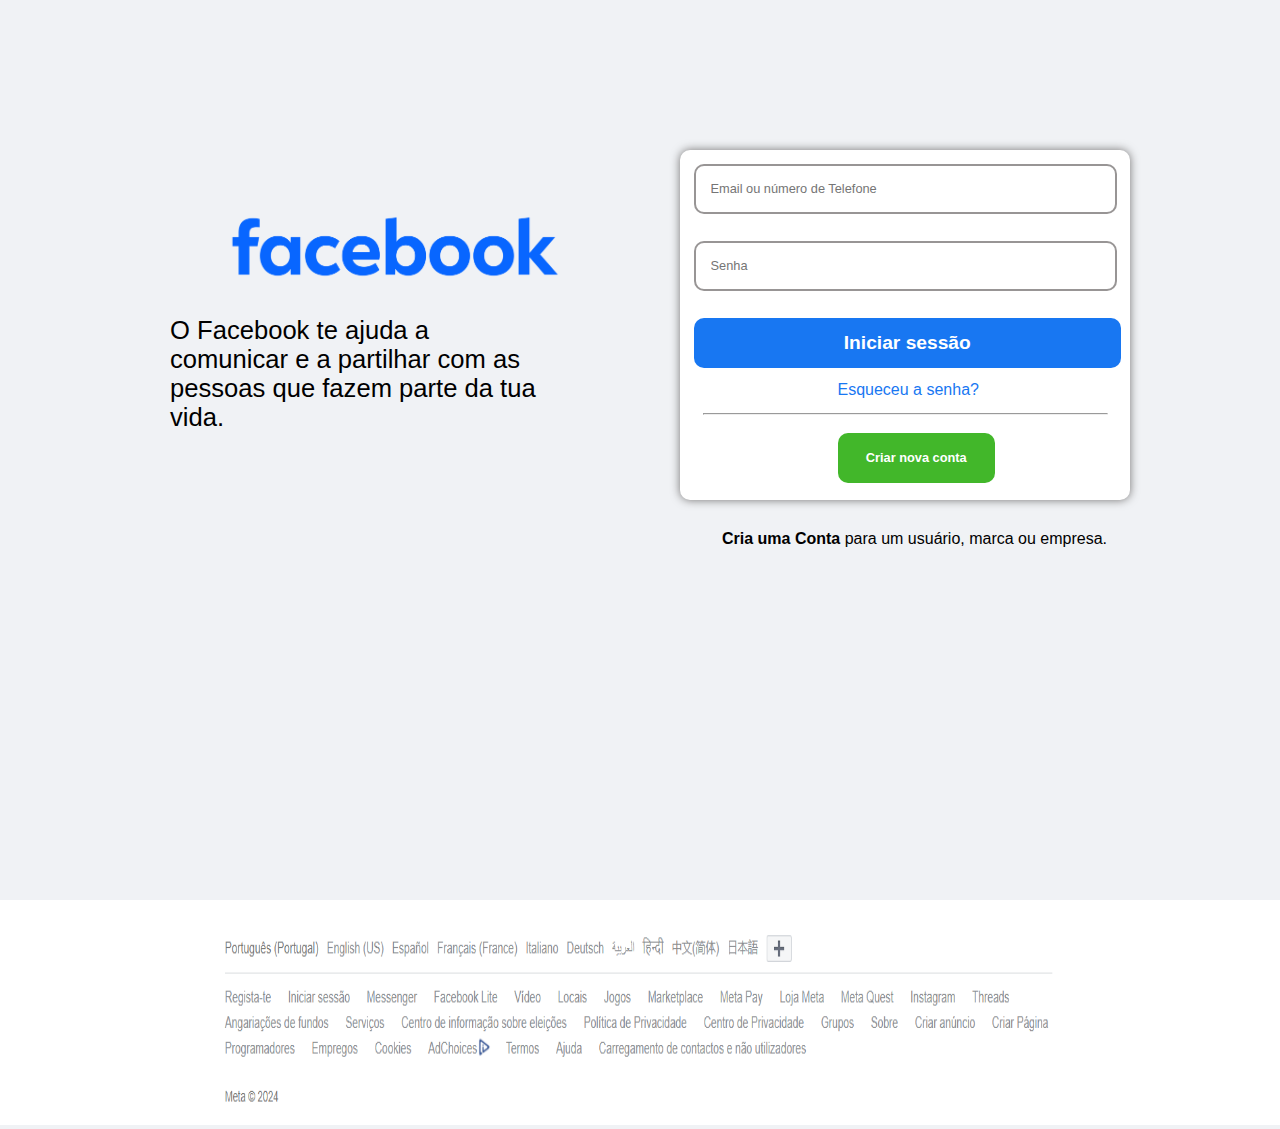
<file: FacebookLoginClone/index.html>
<!DOCTYPE html>
<html lang="pt-br">

<head>
    <meta charset="UTF-8">
    <meta name="viewport" content="width=device-width, initial-scale=1.0">
    <link rel="stylesheet" type="text/css" href="./css/style.css">
    <script type="text/javascript" src="javascript/script.js"></script>
    <link rel="icon" href="img/facebook_icon.ico" />
    <title>Facebook - Inicie uma sessão ou registre-se</title>
</head>

<body>
    <div id="conteiner">
        <div class="subConteiner">
            <img src="./img/logo.png" id="logo" alt="Facebook Logo" title="Bem-Vindo ao Facebook!" />
            <p id="subtitulo">O Facebook te ajuda a comunicar e a partilhar com as pessoas que fazem parte da tua vida.
            </p>
        </div>
        <div class="subConteiner">
            <div id="formulario">
                <form>
                    <input type="text" name="usuario" placeholder="Email ou número de Telefone" />
                    <input type="password" name="senha" placeholder="Senha" />
                    <button id="iniciar" onclick="btnIniciar()">Iniciar sessão</button>
                    <a href="#" id="esqSenha" onclick="btnEsqueceuSenha()">Esqueceu a senha?</a>
                    </br>
                    <hr>
                    </br>
                    <button id="cadastrar" onclick="btnCadastrar()">Criar nova conta</button>
                    <br></br>
                </form>
            </div>
            <p id="rdpConta"><a href="#" id="crConta" onclick="btnCadastrar()">Cria uma Conta</a> para um usuário, marca
                ou empresa.</p>
        </div>
    </div>
    <div id="rodapePagina">
        <img src="./img/rodapeFacebook.png" alt="Rodapé da Página" title="Rodapé" />
    </div>
</body>

</html>
</file>
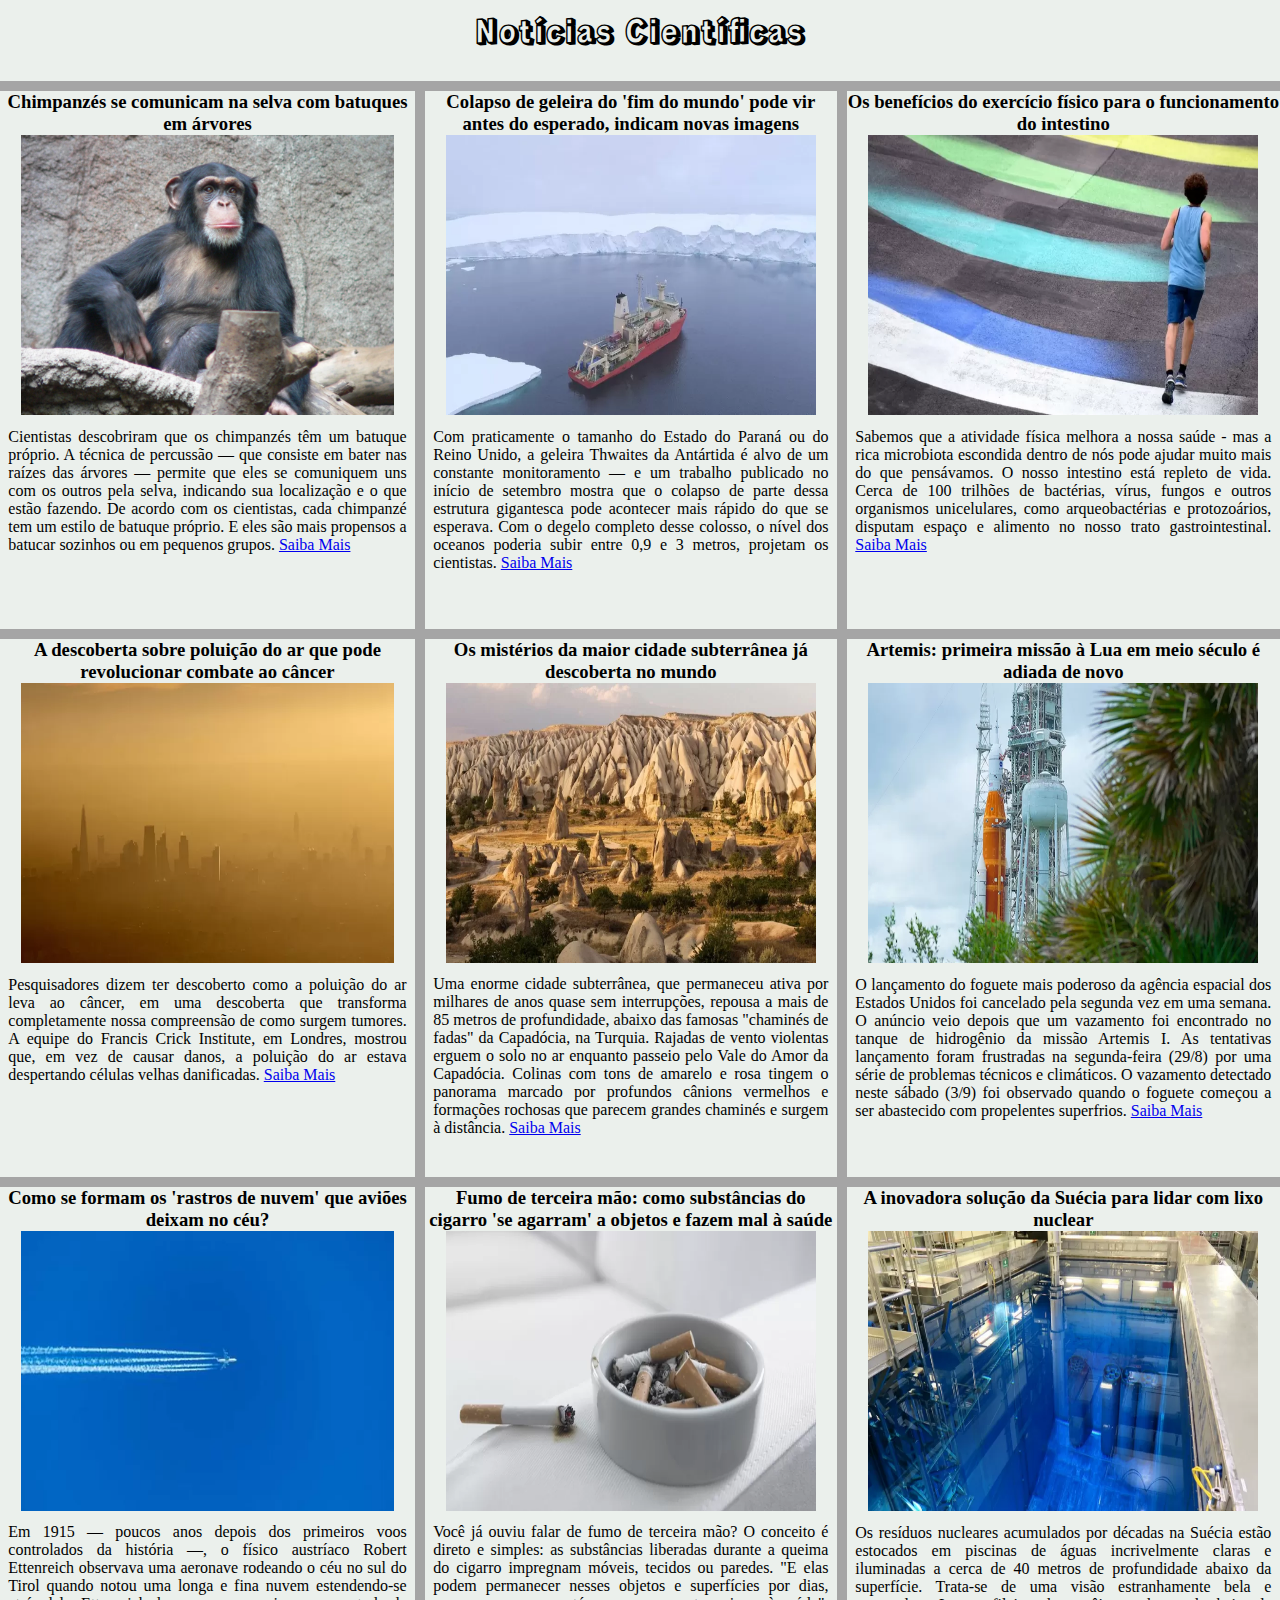
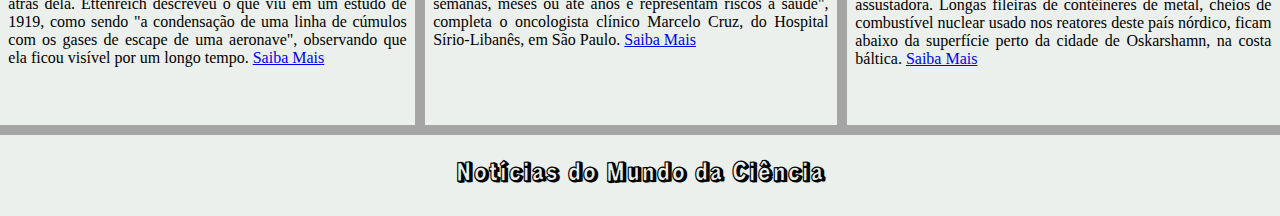
<file: PagNoticiasCientificas/index.html>
<!DOCTYPE html>
<html lang="pt-br">
<head>
    <meta charset="UTF-8">
    <meta name="viewport" content="width=device-width, initial-scale=1.0">
    <meta http-equiv="X-UA-Compatible" content="ie=edge">
    <link rel = "stylesheet" href = "css/style.css">
    <title>Notícias Científicas</title>
</head>
<body>
    <div class="container-box">
        <div class="box header">                
            <header><center><h1>Notícias Científicas</h1></center></header>
        </div>

        <div class="box a">
            <article>
                <center><h3>Chimpanzés se comunicam na selva com batuques em árvores</h3></center>
                <center><img class = "imagens" src="img/chimpanze.jpg" /></center>
                <p>
                    Cientistas descobriram que os chimpanzés têm um batuque próprio. A técnica de percussão — que consiste em bater nas raízes das árvores — permite que eles se comuniquem uns com os outros pela selva, indicando sua localização e o que estão fazendo.
                    De acordo com os cientistas, cada chimpanzé tem um estilo de batuque próprio. E eles são mais propensos a batucar sozinhos ou em pequenos grupos.
                    <a href='https://www.bbc.com/portuguese/curiosidades-62880230' target='_blank'>Saiba Mais</a>
                </p>
            </article>
        </div>
        <div class="box b">
            <article>
                <center><h3>Colapso de geleira do 'fim do mundo' pode vir antes do esperado, indicam novas imagens</h3></center>
                <center><img class = "imagens" src="img/geleira.jpg" /></center>
                <p>
                    Com praticamente o tamanho do Estado do Paraná ou do Reino Unido, a geleira Thwaites da Antártida é alvo de um constante monitoramento — e um trabalho publicado no início de setembro mostra que o colapso de parte dessa estrutura gigantesca pode acontecer mais rápido do que se esperava.
                    Com o degelo completo desse colosso, o nível dos oceanos poderia subir entre 0,9 e 3 metros, projetam os cientistas.
                    <a href='https://www.bbc.com/portuguese/internacional-62834967' target='_blank'>Saiba Mais</a>
                </p>
            </article>
        </div>
        <div class="box c">
            <article>
                <center><h3>Os benefícios do exercício físico para o funcionamento do intestino</h3></center>
                <center><img class = "imagens" src="img/exercicioFisico.jpg" /></center>
                <p>
                    Sabemos que a atividade física melhora a nossa saúde - mas a rica microbiota escondida dentro de nós pode ajudar muito mais do que pensávamos.
                    O nosso intestino está repleto de vida. Cerca de 100 trilhões de bactérias, vírus, fungos e outros organismos unicelulares, como arqueobactérias e protozoários, disputam espaço e alimento no nosso trato gastrointestinal.
                    <a href='https://www.bbc.com/portuguese/geral-62826557' target='_blank'>Saiba Mais</a>
                </p>
            </article>
        </div>
		
		<div class="box d">
            <article>
                <center><h3>A descoberta sobre poluição do ar que pode revolucionar combate ao câncer</h3></center>
                <center><img class = "imagens" src="img/poluicao.jpg" /></center>
                <p>
                    Pesquisadores dizem ter descoberto como a poluição do ar leva ao câncer, em uma descoberta que transforma completamente nossa compreensão de como surgem tumores.
                    A equipe do Francis Crick Institute, em Londres, mostrou que, em vez de causar danos, a poluição do ar estava despertando células velhas danificadas.
                    <a href='https://www.bbc.com/portuguese/internacional-62863047' target='_blank'>Saiba Mais</a>
                </p>
            </article>
        </div>

        <div class="box e">
            <article>
                <center><h3>Os mistérios da maior cidade subterrânea já descoberta no mundo</h3></center>
                <center><img class = "imagens" src="img/cidade.jpg" /></center>
                <p>
                    Uma enorme cidade subterrânea, que permaneceu ativa por milhares de anos quase sem interrupções, repousa a mais de 85 metros de profundidade, abaixo das famosas "chaminés de fadas" da Capadócia, na Turquia.
                    Rajadas de vento violentas erguem o solo no ar enquanto passeio pelo Vale do Amor da Capadócia. Colinas com tons de amarelo e rosa tingem o panorama marcado por profundos cânions vermelhos e formações rochosas que parecem grandes chaminés e surgem à distância.
                    <a href='https://www.bbc.com/portuguese/vert-tra-62799096' target='_blank'>Saiba Mais</a>
                </p>
            </article>
        </div>
        <div class="box f">
            <article>
                <center><h3>Artemis: primeira missão à Lua em meio século é adiada de novo</h3></center>
                <center><img class = "imagens" src="img/foguete.jpg" /></center>
                <p>
                    O lançamento do foguete mais poderoso da agência espacial dos Estados Unidos foi cancelado pela segunda vez em uma semana.
                    O anúncio veio depois que um vazamento foi encontrado no tanque de hidrogênio da missão Artemis I.
                    As tentativas lançamento foram frustradas na segunda-feira (29/8) por uma série de problemas técnicos e climáticos.
                    O vazamento detectado neste sábado (3/9) foi observado quando o foguete começou a ser abastecido com propelentes superfrios.
                    <a href='https://www.bbc.com/portuguese/internacional-62779467' target='_blank'>Saiba Mais</a>
                </p>
            </article>
        </div>
		
		<div class="box g">
            <article>
                <center><h3>Como se formam os 'rastros de nuvem' que aviões deixam no céu?</h3></center>
                <center><img class = "imagens" src="img/jato.jpg" /></center>
                <p>
                    Em 1915 — poucos anos depois dos primeiros voos controlados da história —, o físico austríaco Robert Ettenreich observava uma aeronave rodeando o céu no sul do Tirol quando notou uma longa e fina nuvem estendendo-se atrás dela.
                    Ettenreich descreveu o que viu em um estudo de 1919, como sendo "a condensação de uma linha de cúmulos com os gases de escape de uma aeronave", observando que ela ficou visível por um longo tempo.
                    <a href='https://www.bbc.com/portuguese/vert-fut-62753292' target='_blank'>Saiba Mais</a>
                </p>
            </article>
        </div>

        <div class="box h">
            <article>
                <center><h3>Fumo de terceira mão: como substâncias do cigarro 'se agarram' a objetos e fazem mal à saúde</h3></center>
                <center><img class = "imagens" src="img/cigarro.jpg" /></center>
                <p>
                    Você já ouviu falar de fumo de terceira mão? O conceito é direto e simples: as substâncias liberadas durante a queima do cigarro impregnam móveis, tecidos ou paredes.
                    "E elas podem permanecer nesses objetos e superfícies por dias, semanas, meses ou até anos e representam riscos à saúde", completa o oncologista clínico Marcelo Cruz, do Hospital Sírio-Libanês, em São Paulo.
                    <a href='https://www.bbc.com/portuguese/geral-62717719' target='_blank'>Saiba Mais</a>
                </p>
            </article>
        </div>

        <div class="box i">
            <article>
                <center><h3>A inovadora solução da Suécia para lidar com lixo nuclear</h3></center>
                <center><img class = "imagens" src="img/lixoNuclear.jpg" /></center>
                <p>
                    Os resíduos nucleares acumulados por décadas na Suécia estão estocados em piscinas de águas incrivelmente claras e iluminadas a cerca de 40 metros de profundidade abaixo da superfície.
                    Trata-se de uma visão estranhamente bela e assustadora. Longas fileiras de contêineres de metal, cheios de combustível nuclear usado nos reatores deste país nórdico, ficam abaixo da superfície perto da cidade de Oskarshamn, na costa báltica.
                    <a href='https://www.bbc.com/portuguese/internacional-62751324' target='_blank'>Saiba Mais</a>
                </p>
            </article>
        </div>
		
		<div class="box footer"><footer><br><center><h2>Notícias do Mundo da Ciência</h2></center></footer></footer></div>
    </div>
</body>
</html>
</file>
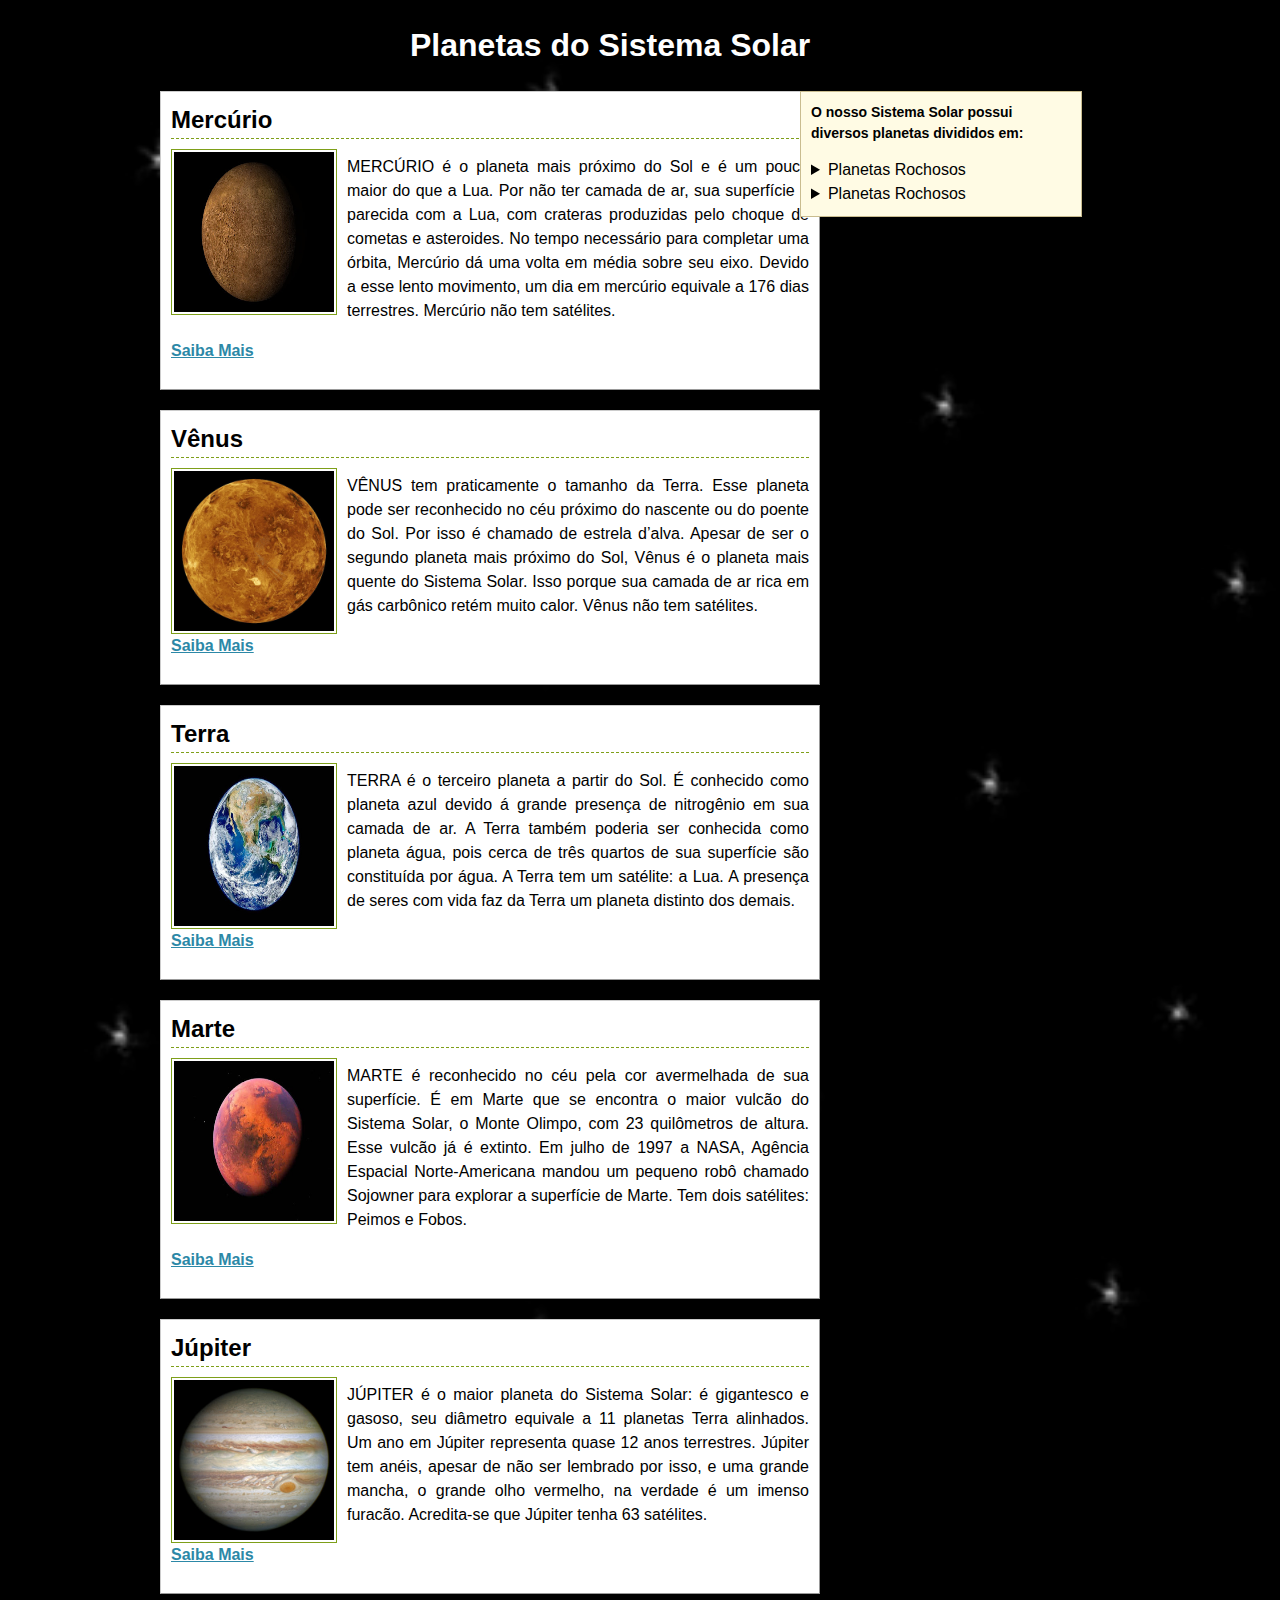
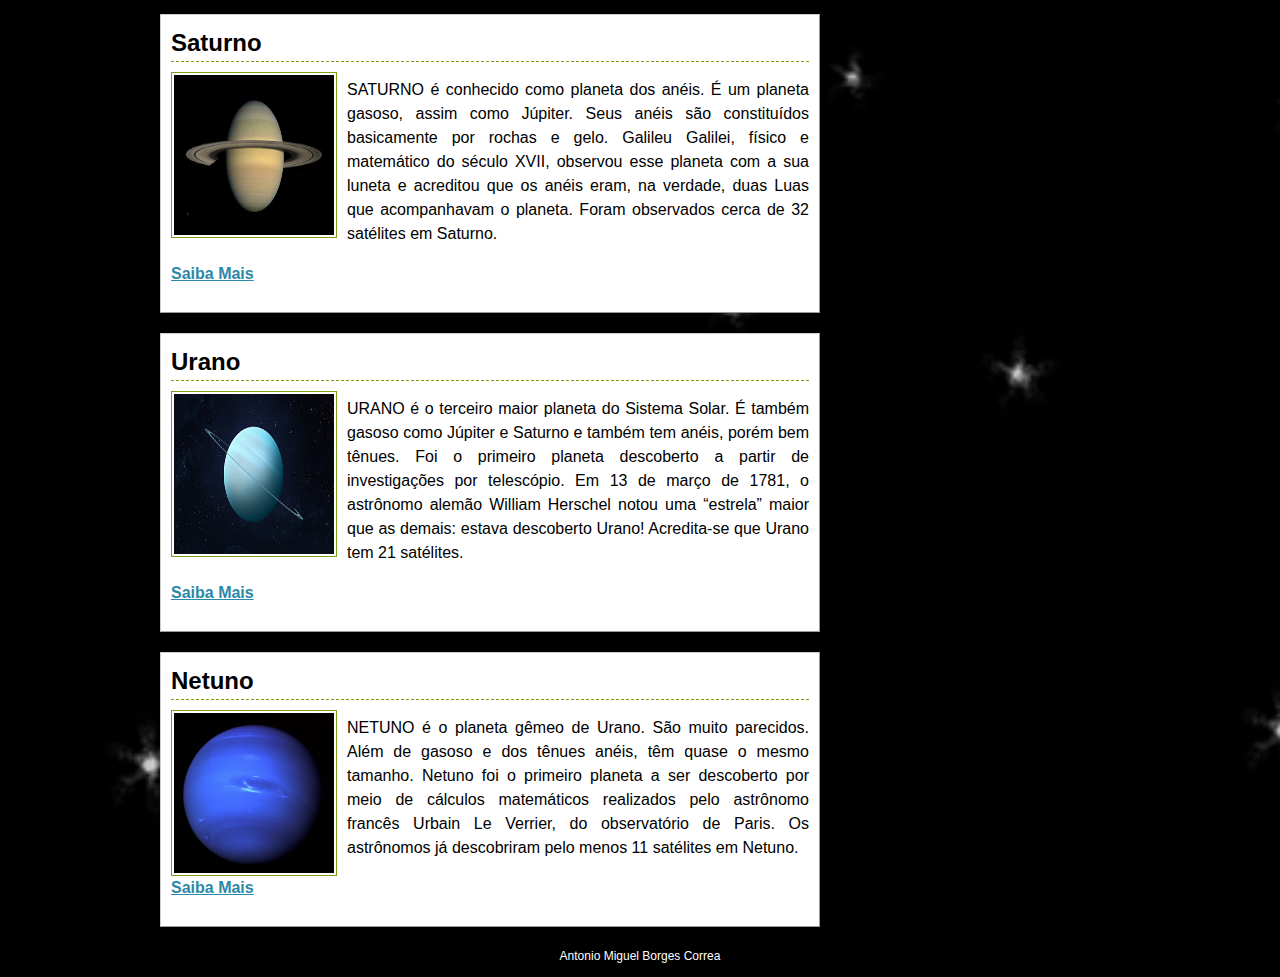
<file: PlanSistemSolar/index.html>
<!DOCTYPE html>
<html lang = 'pt-BR'>
	<head>
		<meta charset="UTF-8">
		<title>Planetas</title>
		<link rel="stylesheet" href="css/style.css">
	</head>

	<body>
		<div class="container">

			<header>
				<h1>Planetas do Sistema Solar</h1>
			</header>

			<section>
				<section id = "mercurio">
					<article>				
						<h2>Mercúrio</h2>
						<img src='img/mercurio.jpg' alt="Planeta Mercúrio">
						<p>
							MERCÚRIO é o planeta mais próximo do Sol e é um pouco maior do que a Lua. 
							Por não ter camada de ar, sua superfície é parecida com a Lua, com crateras 
							produzidas pelo choque de cometas e asteroides. No tempo necessário para completar uma órbita, 
							Mercúrio dá uma volta em média sobre seu eixo. Devido a esse lento movimento, um dia em mercúrio 
							equivale a 176 dias terrestres. Mercúrio não tem satélites.
						</p>
						<p>
							<a href='https://pt.wikipedia.org/wiki/Merc%C3%BArio_(planeta)' target='_blank'>Saiba Mais</a>
						</p>
						<div class='clear'></div>				
					</article>
				</section>

				<section id = "venus">
					<article>
						<h2>Vênus </h2>
						<img src='img/venus.jpg' alt="Planeta Vênus">
						<p>
							VÊNUS tem praticamente o tamanho da Terra. Esse planeta pode 
							ser reconhecido no céu próximo do nascente ou do poente do Sol. 
							Por isso é chamado de estrela d’alva. Apesar de ser o segundo 
							planeta mais próximo do Sol, Vênus é o planeta mais quente do 
							Sistema Solar. Isso porque sua camada de ar rica em gás carbônico 
							retém muito calor. Vênus não tem satélites.
						</p>
						<p>
							<a href='https://pt.wikipedia.org/wiki/V%C3%A9nus_(planeta)' target='_blank'>Saiba Mais</a>
						</p>
						<div class='clear'></div>
					</article>
				</section>
				
				<section id = "terra">
					<article>
						<h2>Terra </h2>
						<img src='img/terra.jpg' alt="Planeta Terra">
						<p>
							TERRA é o terceiro planeta a partir do Sol. É conhecido como planeta azul 
							devido á grande presença de nitrogênio em sua camada de ar. A Terra também 
							poderia ser conhecida como planeta água, pois cerca de três quartos de sua 
							superfície são constituída por água. A Terra tem um satélite: a Lua. A presença 
							de seres com vida faz da Terra um planeta distinto dos demais.
						</p>
						<p>
							<a href='https://pt.wikipedia.org/wiki/Terra#:~:text=A%20Terra%20%C3%A9%20o%20terceiro,como%20Mundo%20ou%20Planeta%20Azul.' target='_blank'>Saiba Mais</a>
						</p>
						<div class='clear'></div>
					</article>
				</section>	
				
				<section id = "marte">
					<article>
						<h2>Marte </h2>
						<img src='img/marte.jpg' alt="Planeta Marte">
						<p>
							MARTE é reconhecido no céu pela cor avermelhada de sua superfície. 
							É em Marte que se encontra o maior vulcão do Sistema Solar, o Monte Olimpo, 
							com 23 quilômetros de altura. Esse vulcão já é extinto. Em julho de 1997 a NASA, 
							Agência Espacial Norte-Americana mandou um pequeno robô chamado Sojowner para explorar 
							a superfície de Marte. Tem dois satélites: Peimos e Fobos.
						</p>
						<p>
							<a href='https://pt.wikipedia.org/wiki/Marte_(planeta)' target='_blank'>Saiba Mais</a>
						</p>
						<div class='clear'></div>
					</article>
				</section>
				
				<section id = "jupiter">
					<article>
						<h2>Júpiter </h2>
						<img src='img/jupiter.jpg' alt="Planeta Júpiter´">
						<p>
							JÚPITER é o maior planeta do Sistema Solar: é gigantesco e gasoso, seu diâmetro equivale 
							a 11 planetas Terra alinhados. Um ano em Júpiter representa quase 12 anos terrestres. Júpiter 
							tem anéis, apesar de não ser lembrado por isso, e uma grande mancha, o grande olho vermelho, 
							na verdade é um imenso furacão. Acredita-se que Júpiter tenha 63 satélites.
						</p>
						<p>
							<a href='https://pt.wikipedia.org/wiki/J%C3%BApiter_(planeta)' target='_blank'>Saiba Mais</a>
						</p>
						<div class='clear'></div>
					</article>
				</section>	
				
				<section id = "saturno">
					<article>
						<h2>Saturno </h2>
						<img src='img/saturno.jpg' alt="Planeta Saturno">
						<p>
							SATURNO é conhecido como planeta dos anéis. É um planeta gasoso, assim como Júpiter. Seus anéis 
							são constituídos basicamente por rochas e gelo. Galileu Galilei, físico e matemático do século XVII, 
							observou esse planeta com a sua luneta e acreditou que os anéis eram, na verdade, duas Luas que 
							acompanhavam o planeta. Foram observados cerca de 32 satélites em Saturno.
						</p>
						<p>
							<a href='https://pt.wikipedia.org/wiki/Saturno_(planeta)' target='_blank'>Saiba Mais</a>
						</p>
						<div class='clear'></div>	
					</article>
				</section>	
				
				<section id = "urano">
					<article>
							<h2>Urano </h2>
							<img src='img/urano.jpg' alt="Planeta Urano">
							<p>
								URANO é o terceiro maior planeta do Sistema Solar. É também gasoso como Júpiter e Saturno e 
								também tem anéis, porém bem tênues. Foi o primeiro planeta descoberto a partir de investigações 
								por telescópio.  Em 13 de março de 1781, o astrônomo alemão William Herschel notou uma “estrela” 
								maior que as demais: estava descoberto Urano! Acredita-se que Urano tem 21 satélites.
							</p>
							<p>
								<a href='https://pt.wikipedia.org/wiki/Urano_(planeta)' target='_blank'>Saiba Mais</a>
							</p>
							<div class='clear'></div>
					</article>
				</section>
				
				<section id = "netuno">
					<article>					
						<h2>Netuno </h2>
						<img src='img/netuno.jpg' alt="Planeta Netuno">
						<p>
							NETUNO é o planeta gêmeo de Urano. São muito parecidos. Além de gasoso e dos tênues anéis, têm quase o 
							mesmo tamanho. Netuno foi o primeiro planeta a ser descoberto por meio de cálculos matemáticos realizados 
							pelo astrônomo francês Urbain Le Verrier, do observatório de Paris. Os astrônomos já descobriram pelo menos 
							11 satélites em Netuno.
						</p>
						<p>
							<a href='https://pt.wikipedia.org/wiki/Netuno_(planeta)' target='_blank'>Saiba Mais</a>
						</p>
						<div class='clear'></div>
					</article>
				</section>	
			</section>
		
		
			<aside>
				<h3>O nosso Sistema Solar possui diversos planetas divididos em:</h3>
				
				<ul id="myUL">  
					<details>
						<summary>Planetas Rochosos</summary>
							<li><a href = "#mercurio">MERCÚRIO</a></li>
							<li><a href = "#venus">VÊNUS</a></li>
							<li><a href = "#terra">TERRA</a></li>             
							<li><a href = "#marte">MARTE</a></li>			
					</details>	
						
					<details>
						<summary>Planetas Rochosos</summary>
						
							<li><a href = "#jupiter">JÚPITER</a></li>
							<li><a href = "#saturno">SATURNO</a></li>
							<li><a href = "#urano">URANO</a></li>             
							<li><a href = "#netuno">NETUNO</a></li>	
						
					</details>
				</ul>  
			</aside>
		</div>

		<footer class='clear'>
			<p>Antonio Miguel Borges Correa</p>
		</footer>
	</body>
</html>
</file>
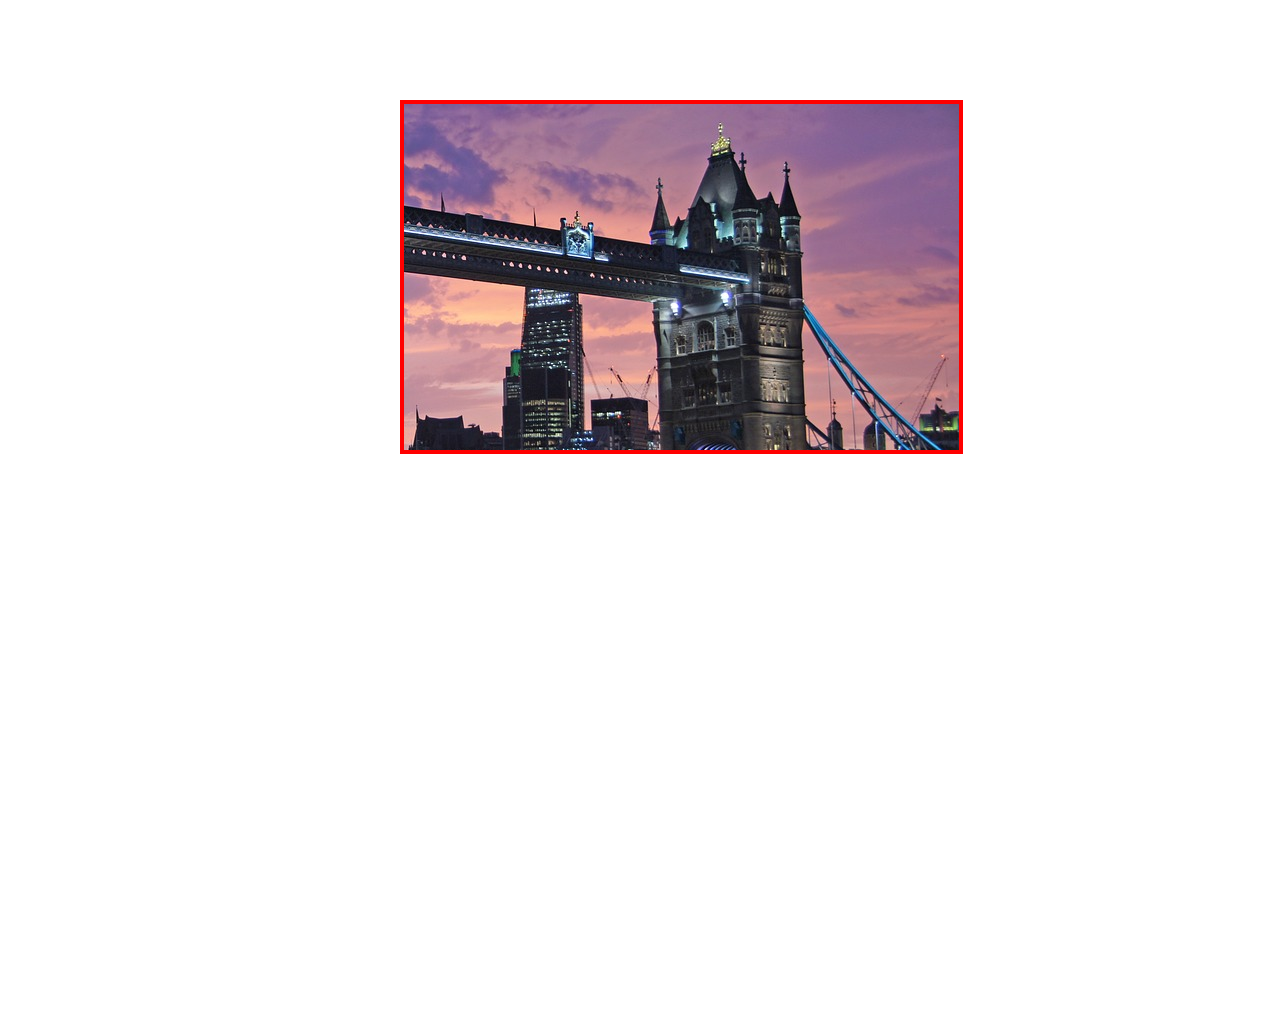
<file: EfeitoScroll/imagem.html>
<!Doctype html>
<html>
	<head>
		<meta charset="utf-8"/>
		<title>Imagem</title>
		<link rel="stylesheet" href="estiloimage.css"/>
	</head>
	<body>	
		<div id="tudo">
		<div class="imagem1"></div>
		<div class="borda"></div>
		</div>
	</body>
</html>
</file>
<file: FacebookLoginClone/css/style.css>
* {
    margin: 0;
    padding: 0;
    box-sizing: border-box;
}

body {
    background-color: #f0f2f5;
    font-family: Arial, Helvetica, sans-serif;
}

#conteiner {
    display: flex;
    width: 100%;
    height: 100%;
    position: relative;
    margin: 0%;
}

#logo {
    width: 25rem;
    margin-top: 180px;
    margin-left: 195px;
}

#subtitulo {
    word-wrap: break-word;
    width: 55%;
    font-size: 2vw;
    margin-left: 25%;
}

#formulario {
    background-color: #fff;
    display: flex;
    flex-direction: column;
    width: 450px;
    height: 350px;
    margin-top: 25%;
    margin-right: 150px;
    border-radius: 10px;
    box-shadow: 0 0 10px #737272;
}

#formulario input {
    width: 94%;
    margin: 3%;
    height: 50px;
    border-radius: 10px;
    border-style: solid;
    border-color: #7c7979c9;
    padding-left: 15px;
    /*Caso queira centralizar o input*/
    /*text-align: center;*/
}

#formulario input::placeholder {
    font-size: 1vw;
    text-indent: 0px;
}

#formulario input:focus {
    outline: none !important;
    border: 1px solid #1877f2;
    box-shadow: 0 0 10px #1877f2;
}

#iniciar {
    background-color: #1877f2;
    width: 95%;
    margin: 3%;
    height: 50px;
    border-radius: 10px;
    border-style: none;
    color: #fff;
    font-size: 1.5vw;
    font-weight: bold;
}

#iniciar:hover {
    cursor: pointer;
}

hr {
    margin-top: 3%;
    margin-left: 5%;
    width: 90%;
}

#cadastrar {
    background-color: #42b72a;
    width: 35%;
    height: 50px;
    margin-left: 35%;
    border-radius: 10px;
    border-style: none;
    color: #fff;
    font-size: 1vw;
    font-weight: bold;
}

#cadastrar:hover {
    background-color: #196e08;
    cursor: pointer;
}

#formulario a {
    margin-left: 35%;
}

#rdpConta {
    margin-top: 5%;
    margin-left: 7%;
}

#esqSenha {
    color: #1877f2;
    text-decoration: none;
}

#crConta {
    color: #000;
    font-weight: bold;
    text-decoration: none;
}

#rodapePagina {
    position: absolute;
    top: 100%;
    width: 100%;
    height: 25vh;
}

#rodapePagina img {
    width: 100%;
    height: 100%;
}

@media screen and (max-width: 1024px) {
    #conteiner {
        display: flex;
        flex-direction: column;
    }

    #logo {
        width: 90%;
        margin-top: 10%;
        margin-left: 5%;
    }

    #subtitulo {
        display: none;
    }

    #formulario {
        margin: auto;
        width: 90%;
        height: 95%;
        margin-top: 5%;
    }

    #formulario input {
        width: 93%;
    }

    #formulario input::placeholder {
        font-size: 100%;
        text-indent: 0px;
    }

    #iniciar {
        width: 93%;
        font-size: 100%;
    }

    #formulario a {
        display: block;
        margin-left: auto;
        margin-right: auto;
        text-align: center;
    }

    #cadastrar {
        margin-left: 30%;
        font-size: 70%;
    }

    hr {
        margin-top: 2%;
    }

    #rdpConta {
        margin-top: 5%;
        margin-left: 7%;
        font-size: 3.5vw;
    }

    #rodapePagina {
        width: 100%;
        height: 3rem;
        top: 110%;
        overflow-y: hidden;
    }

    #rodapePagina img {
        height: 100%;
    }
}
</file>
<file: PagNoticiasCientificas/css/style.css>
/*sempre coloque no inicio da folha as fontes utilizadas*/
@import url('https://fonts.googleapis.com/css2?family=Rampart+One&display=swap');

*{
    padding: 0%;
    margin: 0%;
}

body {
    background-color: #a5a5a5;
}


.container-box {
    display: grid;
    /* espa�amento entre as linhas e colunas */
    grid-gap: 10px;
    grid-template-columns: auto;
    /*largura da linha do cabecalho, as 3 linhas de contudo e a linha do rodape*/
    grid-template-rows: 5% 33%  33% 33% 5%;
	
    /* disposicao dos items de acordo com o padrao pre definido */
    grid-template-areas: 'header header header''a b c' 'd e f' 'g h i' 'footer footer footer';
}

.header { grid-area: header; }

.a { grid-area: a; }
.b { grid-area: b; }
.c { grid-area: c; }

.d { grid-area: d; }
.e { grid-area: e; }
.f { grid-area: f; }

.g { grid-area: g; }
.h { grid-area: h; }
.i { grid-area: i; }

.footer { grid-area: footer; }

.box {
    background-color: #ebf0ec;
}

.box h1, h2{
    font-family: 'Rampart One', cursive;
}

.box header h1{
	margin-top: 0.5%;
}

.box p{
	margin: 2%;
    text-align: justify;
}

.box .imagens{
    width: 90%;
    height: 280px;
}
</file>
<file: PlanSistemSolar/css/style.css>
body {
  background: #FFF1D6 url(../img/fundo.png);
  background-size: cover;
  font-family: "Lucida Grande", "Lucida Sans Unicode", Verdana,
  sans-serif;
  line-height: 1.5;
}


.container {
  margin: 0 auto;
  width: 960px;
}

article {
  background-color: #FFF;
  border: 1px solid #CCC;
  border-color: #CCC #999 #999 #CCC;
  margin-bottom: 20px;
  padding: 10px; 
}

article p{
	text-align: justify;
}


article h2 {
  border-bottom: 1px dashed #7E9F19;
  margin: 0;
}

article img {
  border: 1px solid #7E9F19;
  float: left;
  margin: 10px 10px 0 0;
  padding: 2px;
  width: 160px;
  height: 160px;
}

article a { 
  color: #2C88A7;
  font-weight: bold;
}

header h1 {
  color: #ffffff;
  text-decoration: none;
  margin-left:250px;
}

header h1 a:hover { 
  background-color: #7E9F19;
  color: #FFF;
}

.clear { 
  clear: both;
}

footer {
  font-size: 12px;
  text-align: center;
}

footer p{
  color: #ffffff;
}

section { 
  float: left;
  width: 660px;
}

aside {
  background-color: #FFFBE4;
  border: 1px solid #C9BC8F;
  padding: 10px;
  float: right;
  position: fixed;
  margin-left: 50%;
  width: 260px;
}

aside h3 {
  font-size: 14px;
  margin-top: 0;
}

aside ol {
  font-size: 12px;
}



ul, #myUL {
  list-style-type: none;
}

#myUL {
  margin: 0;
  padding: 0;
}

.caret {
  cursor: pointer;
  -webkit-user-select: none; 
  -moz-user-select: none; 
  -ms-user-select: none; 
  user-select: none;
  color:black;
  font-weight: bold;
}

.caret::before {
  content: "\25B6";
  color: black;
  display: inline-block;
  margin-right: 6px;
}

.caret-down::before {
  -ms-transform: rotate(90deg); 
  -webkit-transform: rotate(90deg); 
  transform: rotate(90deg);  
}

.nested {
  display: none;
}

details a{
	text-decoration: none; 
	color: blue;
}

.active {
  display: block;
}

.cor{
	color: black;
}
</file>
<file: EfeitoScroll/estiloimage.css>
@charset "utf-8";
/* CSS Document */
body{
	margin:0;
	padding:0;
}
#tudo{
	overflow:scroll;
	height:1030px;
	width:100%;
	overflow:auto;
	overflow-x: scroll;/*Barra de rolagem horizontal*/
	width: 2000px;/*Tenque por mais que a largura do monitor*/
}
.borda{
	width:555px;
	height:346px;
	border: 4px solid red;
	margin-top:-350px;
	margin-left:400px;
}
div{
	position:relative;
	width:550px;
	height:650px;
}
.imagem1{
	background:url(london.jpg);
	width:560px;/*Tenque regular aqui quando for adicionar barra de rolagem horizontal*/
	height:350px;
	margin-top:100px;
	margin-left:400px;
	background-attachment:fixed;
	background-repeat:no-repeat;
}
</file>
